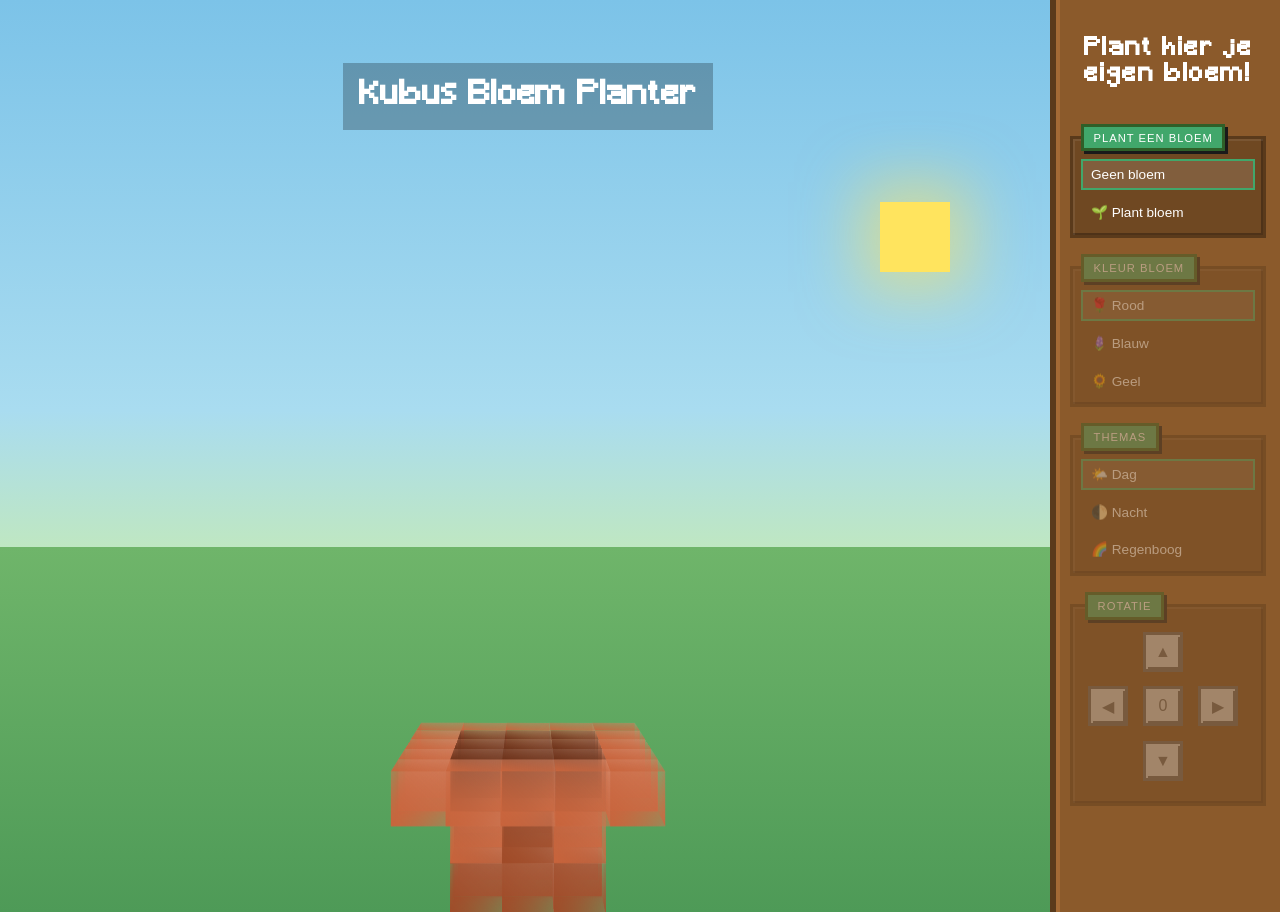
<file: index.html>
<!DOCTYPE html>
<html lang="en">
<head>
    <meta charset="UTF-8">
    <meta name="viewport" content="width=device-width, initial-scale=1.0">
    <title>Minecraft Bloem 3D</title>
    <link rel="stylesheet" href="style.css">
    <link rel="shortcut icon" href="flower-red.png">

</head>
<body>
    <header> 
        <h1>Kubus Bloem Planter</h1>
    </header>
    <!-- Background -->
    <main>
        <div class="sun"></div>
        <div class="rainbow">
            <!-- Rood -->
            <div class="rood" style="grid-area: 6/1"></div>
            <div class="rood" style="grid-area: 7/1"></div>
            <div class="rood" style="grid-area: 8/1"></div>
            <div class="rood" style="grid-area: 9/1"></div>
            <div class="rood" style="grid-area: 5/2"></div>
            <div class="rood" style="grid-area: 4/2"></div>
            <div class="rood" style="grid-area: 3/3"></div>
            <div class="rood" style="grid-area: 2/4"></div>
            <div class="rood" style="grid-area: 1/5"></div>
            <div class="rood" style="grid-area: 1/6"></div>
            <div class="rood" style="grid-area: 1/7"></div>
            <div class="rood" style="grid-area: 1/8"></div>
            <div class="rood" style="grid-area: 1/9"></div>
            <div class="rood" style="grid-area: 1/10"></div>
            <div class="rood" style="grid-area: 1/11"></div>
            <div class="rood" style="grid-area: 1/12"></div>
            <div class="rood" style="grid-area: 2/13"></div>
            <div class="rood" style="grid-area: 3/14"></div>
            <div class="rood" style="grid-area: 4/15"></div>
            <div class="rood" style="grid-area: 5/15"></div>
            <div class="rood" style="grid-area: 6/16"></div>
            <div class="rood" style="grid-area: 7/16"></div>
            <div class="rood" style="grid-area: 8/16"></div>
            <div class="rood" style="grid-area: 9/16"></div>

            <!-- Oranje -->
            <div class="oranje" style="grid-area: 6/2"></div>
            <div class="oranje" style="grid-area: 7/2"></div>
            <div class="oranje" style="grid-area: 8/2"></div>
            <div class="oranje" style="grid-area: 9/2"></div>
            <div class="oranje" style="grid-area: 5/3"></div>
            <div class="oranje" style="grid-area: 4/3"></div>
            <div class="oranje" style="grid-area: 3/4"></div>
            <div class="oranje" style="grid-area: 2/5"></div>
            <div class="oranje" style="grid-area: 2/6"></div>
            <div class="oranje" style="grid-area: 2/7"></div>
            <div class="oranje" style="grid-area: 2/8"></div>
            <div class="oranje" style="grid-area: 2/9"></div>
            <div class="oranje" style="grid-area: 2/10"></div>
            <div class="oranje" style="grid-area: 2/11"></div>
            <div class="oranje" style="grid-area: 2/12"></div>
            <div class="oranje" style="grid-area: 3/13"></div>
            <div class="oranje" style="grid-area: 4/14"></div>
            <div class="oranje" style="grid-area: 5/14"></div>
            <div class="oranje" style="grid-area: 6/15"></div>
            <div class="oranje" style="grid-area: 7/15"></div>
            <div class="oranje" style="grid-area: 8/15"></div>
            <div class="oranje" style="grid-area: 9/15"></div>

            <!-- Geel -->
            <div class="geel" style="grid-area: 6/3"></div>
            <div class="geel" style="grid-area: 7/3"></div>
            <div class="geel" style="grid-area: 8/3"></div>
            <div class="geel" style="grid-area: 9/3"></div>
            <div class="geel" style="grid-area: 5/4"></div>
            <div class="geel" style="grid-area: 4/4"></div>
            <div class="geel" style="grid-area: 3/5"></div>
            <div class="geel" style="grid-area: 3/6"></div>
            <div class="geel" style="grid-area: 3/7"></div>
            <div class="geel" style="grid-area: 3/8"></div>
            <div class="geel" style="grid-area: 3/9"></div>
            <div class="geel" style="grid-area: 3/10"></div>
            <div class="geel" style="grid-area: 3/11"></div>
            <div class="geel" style="grid-area: 3/12"></div>
            <div class="geel" style="grid-area: 4/13"></div>
            <div class="geel" style="grid-area: 5/13"></div>
            <div class="geel" style="grid-area: 6/14"></div>
            <div class="geel" style="grid-area: 7/14"></div>
            <div class="geel" style="grid-area: 8/14"></div>
            <div class="geel" style="grid-area: 9/14"></div>

            <!-- Groen -->
            <div class="groen" style="grid-area: 6/4"></div>
            <div class="groen" style="grid-area: 7/4"></div>
            <div class="groen" style="grid-area: 8/4"></div>
            <div class="groen" style="grid-area: 9/4"></div>
            <div class="groen" style="grid-area: 5/5"></div>
            <div class="groen" style="grid-area: 4/5"></div>
            <div class="groen" style="grid-area: 4/6"></div>
            <div class="groen" style="grid-area: 4/7"></div>
            <div class="groen" style="grid-area: 4/8"></div>
            <div class="groen" style="grid-area: 4/9"></div>
            <div class="groen" style="grid-area: 4/10"></div>
            <div class="groen" style="grid-area: 4/11"></div>
            <div class="groen" style="grid-area: 4/12"></div>
            <div class="groen" style="grid-area: 5/12"></div>
            <div class="groen" style="grid-area: 6/13"></div>
            <div class="groen" style="grid-area: 7/13"></div>
            <div class="groen" style="grid-area: 8/13"></div>
            <div class="groen" style="grid-area: 9/13"></div>

            <!-- Blauw -->
            <div class="blauw" style="grid-area: 6/5"></div>
            <div class="blauw" style="grid-area: 7/5"></div>
            <div class="blauw" style="grid-area: 8/5"></div>
            <div class="blauw" style="grid-area: 9/5"></div>
            <div class="blauw" style="grid-area: 5/6"></div>
            <div class="blauw" style="grid-area: 5/7"></div>
            <div class="blauw" style="grid-area: 5/8"></div>
            <div class="blauw" style="grid-area: 5/9"></div>
            <div class="blauw" style="grid-area: 5/10"></div>
            <div class="blauw" style="grid-area: 5/11"></div>
            <div class="blauw" style="grid-area: 6/12"></div>
            <div class="blauw" style="grid-area: 7/12"></div>
            <div class="blauw" style="grid-area: 8/12"></div>
            <div class="blauw" style="grid-area: 9/12"></div>

            <!-- Paars -->
            <div class="paars" style="grid-area: 6/6"></div>
            <div class="paars" style="grid-area: 7/6"></div>
            <div class="paars" style="grid-area: 8/6"></div>
            <div class="paars" style="grid-area: 9/6"></div>
            <div class="paars" style="grid-area: 6/7"></div>
            <div class="paars" style="grid-area: 6/8"></div>
            <div class="paars" style="grid-area: 6/9"></div>
            <div class="paars" style="grid-area: 6/10"></div>
            <div class="paars" style="grid-area: 6/11"></div>
            <div class="paars" style="grid-area: 7/11"></div>
            <div class="paars" style="grid-area: 8/11"></div>
            <div class="paars" style="grid-area: 9/11"></div>
        </div>
        <!-- Minecraft Bloem -->
        <section>
            <!-- START LAAG -->
                <div class="flower">
                    <!--  rij 1  -->
                    <cube>
                        <side></side> 
                        <side></side>
                        <side></side>
                        <side></side>
                        <side></side>
                        <side></side>
                    </cube>
                    <cube>
                        <side></side> 
                        <side></side>
                        <side></side>
                        <side></side>
                        <side></side>
                        <side></side>
                    </cube>
                    
                    <!--  rij 2  -->
                    <cube>
                        <side></side> 
                        <side></side>
                        <side></side>
                        <side></side>
                        <side></side>
                        <side></side>
                    </cube>
                    <cube>
                        <side></side> 
                        <side></side>
                        <side></side>
                        <side></side>
                        <side></side>
                        <side></side>
                    </cube>
                    <cube>
                        <side></side> 
                        <side></side>
                        <side></side>
                        <side></side>
                        <side></side>
                        <side></side>
                    </cube>
                    <cube>
                        <side></side> 
                        <side></side>
                        <side></side>
                        <side></side>
                        <side></side>
                        <side></side>
                    </cube>
                    <cube>
                        <side></side> 
                        <side></side>
                        <side></side>
                        <side></side>
                        <side></side>
                        <side></side>
                    </cube>
                    
                    <!--  rij 3  -->
                    <cube>
                        <side></side> 
                        <side></side>
                        <side></side>
                        <side></side>
                        <side></side>
                        <side></side>
                    </cube>
                    <cube>
                        <side></side> 
                        <side></side>
                        <side></side>
                        <side></side>
                        <side></side>
                        <side></side>
                    </cube>
                    <cube>
                        <side></side> 
                        <side></side>
                        <side></side>
                        <side></side>
                        <side></side>
                        <side></side>
                    </cube>
                    <cube>
                        <side></side> 
                        <side></side>
                        <side></side>
                        <side></side>
                        <side></side>
                        <side></side>
                    </cube>
                    <cube>
                        <side></side> 
                        <side></side>
                        <side></side>
                        <side></side>
                        <side></side>
                        <side></side>
                    </cube>
                    <cube>
                        <side></side> 
                        <side></side>
                        <side></side>
                        <side></side>
                        <side></side>
                        <side></side>
                    </cube>
                    
                    <!--  rij 4  -->
                    <cube>
                        <side></side> 
                        <side></side>
                        <side></side>
                        <side></side>
                        <side></side>
                        <side></side>
                    </cube>
                    <cube>
                        <side></side> 
                        <side></side>
                        <side></side>
                        <side></side>
                        <side></side>
                        <side></side>
                    </cube>
                    <cube>
                        <side></side> 
                        <side></side>
                        <side></side>
                        <side></side>
                        <side></side>
                        <side></side>
                    </cube>
                    <cube>
                        <side></side> 
                        <side></side>
                        <side></side>
                        <side></side>
                        <side></side>
                        <side></side>
                    </cube>
                    <cube>
                        <side></side> 
                        <side></side>
                        <side></side>
                        <side></side>
                        <side></side>
                        <side></side>
                    </cube>
                    
                    <!--  rij 5  -->
                    <cube>
                        <side></side> 
                        <side></side>
                        <side></side>
                        <side></side>
                        <side></side>
                        <side></side>
                    </cube>
                    <cube>
                        <side></side> 
                        <side></side>
                        <side></side>
                        <side></side>
                        <side></side>
                        <side></side>
                    </cube>
                    <cube>
                        <side></side> 
                        <side></side>
                        <side></side>
                        <side></side>
                        <side></side>
                        <side></side>
                    </cube>
                    
                    <!--  rij 6  -->
                    <cube>
                        <side></side> 
                        <side></side>
                        <side></side>
                        <side></side>
                        <side></side>
                        <side></side>
                    </cube>
                    
                    <!--  rij 7  -->
                    <cube>
                        <side></side> 
                        <side></side>
                        <side></side>
                        <side></side>
                        <side></side>
                        <side></side>
                    </cube>
                    
                    <!--  rij 8  -->
                    <cube>
                        <side></side> 
                        <side></side>
                        <side></side>
                        <side></side>
                        <side></side>
                        <side></side>
                    </cube>
                    
                    <!--  rij 9  -->
                    <cube>
                        <side></side> 
                        <side></side>
                        <side></side>
                        <side></side>
                        <side></side>
                        <side></side>
                    </cube>
                    <cube>
                        <side></side> 
                        <side></side>
                        <side></side>
                        <side></side>
                        <side></side>
                        <side></side>
                    </cube>
                    <cube>
                        <side></side> 
                        <side></side>
                        <side></side>
                        <side></side>
                        <side></side>
                        <side></side>
                    </cube>
                    <cube>
                        <side></side> 
                        <side></side>
                        <side></side>
                        <side></side>
                        <side></side>
                        <side></side>
                    </cube>
                    <cube>
                        <side></side> 
                        <side></side>
                        <side></side>
                        <side></side>
                        <side></side>
                        <side></side>
                    </cube>
                    
                    <!--  rij 10  -->
                    <cube>
                        <side></side> 
                        <side></side>
                        <side></side>
                        <side></side>
                        <side></side>
                        <side></side>
                    </cube>
                    <cube>
                        <side></side> 
                        <side></side>
                        <side></side>
                        <side></side>
                        <side></side>
                        <side></side>
                    </cube>
                    <cube>
                        <side></side> 
                        <side></side>
                        <side></side>
                        <side></side>
                        <side></side>
                        <side></side>
                    </cube>
                    
                    <!--  rij 11  -->
                    <cube>
                        <side></side> 
                        <side></side>
                        <side></side>
                        <side></side>
                        <side></side>
                        <side></side>
                    </cube>
                    <cube>
                        <side></side> 
                        <side></side>
                        <side></side>
                        <side></side>
                        <side></side>
                        <side></side>
                    </cube>

                <!-- TWEEDE LAAG: naar voren  -->

                    <!--  rij 1  -->
                    <cube>
                        <side></side> 
                        <side></side>
                        <side></side>
                        <side></side>
                        <side></side>
                        <side></side>
                    </cube>

                    <!--  rij 2  -->
                    <cube>
                        <side></side> 
                        <side></side>
                        <side></side>
                        <side></side>
                        <side></side>
                        <side></side>
                    </cube>
                    <cube>
                        <side></side> 
                        <side></side>
                        <side></side>
                        <side></side>
                        <side></side>
                        <side></side>
                    </cube>
                    <cube>
                        <side></side> 
                        <side></side>
                        <side></side>
                        <side></side>
                        <side></side>
                        <side></side>
                    </cube>

                    <!--  rij 3 -->
                    <cube>
                        <side></side> 
                        <side></side>
                        <side></side>
                        <side></side>
                        <side></side>
                        <side></side>
                    </cube>
                    <cube>
                        <side></side> 
                        <side></side>
                        <side></side>
                        <side></side>
                        <side></side>
                        <side></side>
                    </cube>
                    <cube>
                        <side></side> 
                        <side></side>
                        <side></side>
                        <side></side>
                        <side></side>
                        <side></side>
                    </cube>
                    <cube>
                        <side></side> 
                        <side></side>
                        <side></side>
                        <side></side>
                        <side></side>
                        <side></side>
                    </cube>

                    <!--  rij 4 -->
                    <cube>
                        <side></side> 
                        <side></side>
                        <side></side>
                        <side></side>
                        <side></side>
                        <side></side>
                    </cube>
                    <cube>
                        <side></side> 
                        <side></side>
                        <side></side>
                        <side></side>
                        <side></side>
                        <side></side>
                    </cube>

                    <!--  rij 5 -->
                    <cube>
                        <side></side> 
                        <side></side>
                        <side></side>
                        <side></side>
                        <side></side>
                        <side></side>
                    </cube>

                    <!--  rij 9 -->
                    <cube>
                        <side></side> 
                        <side></side>
                        <side></side>
                        <side></side>
                        <side></side>
                        <side></side>
                    </cube>

                    <!--  rij 10 -->
                    <cube>
                        <side></side> 
                        <side></side>
                        <side></side>
                        <side></side>
                        <side></side>
                        <side></side>
                    </cube>

                    <!--  rij 11 -->
                    <cube>
                        <side></side> 
                        <side></side>
                        <side></side>
                        <side></side>
                        <side></side>
                        <side></side>
                    </cube>
                    <cube>
                        <side></side> 
                        <side></side>
                        <side></side>
                        <side></side>
                        <side></side>
                        <side></side>
                    </cube>

                <!-- DERDE LAAG: naar voren -->

                    <!--  rij 2 -->
                    <cube>
                        <side></side> 
                        <side></side>
                        <side></side>
                        <side></side>
                        <side></side>
                        <side></side>
                    </cube>

                    <!--  rij 3  -->
                    <cube>
                        <side></side> 
                        <side></side>
                        <side></side>
                        <side></side>
                        <side></side>
                        <side></side>
                    </cube>
                    <cube>
                        <side></side> 
                        <side></side>
                        <side></side>
                        <side></side>
                        <side></side>
                        <side></side>
                    </cube>

                    <!--  rij 4  -->
                    <cube>
                        <side></side> 
                        <side></side>
                        <side></side>
                        <side></side>
                        <side></side>
                        <side></side>
                    </cube>

                    <!--  rij 10 -->
                    <cube>
                        <side></side> 
                        <side></side>
                        <side></side>
                        <side></side>
                        <side></side>
                        <side></side>
                    </cube>

                    <!--  rij 11  -->
                    <cube>
                        <side></side> 
                        <side></side>
                        <side></side>
                        <side></side>
                        <side></side>
                        <side></side>
                    </cube>

                <!-- TWEEDE LAAG: naar achter -->

                    <!--  rij 2 -->
                    <cube>
                        <side></side> 
                        <side></side>
                        <side></side>
                        <side></side>
                        <side></side>
                        <side></side>
                    </cube>
                    <cube>
                        <side></side> 
                        <side></side>
                        <side></side>
                        <side></side>
                        <side></side>
                        <side></side>
                    </cube>                
                    <cube>
                        <side></side> 
                        <side></side>
                        <side></side>
                        <side></side>
                        <side></side>
                        <side></side>
                    </cube>                

                    <!--  rij 3  -->
                    <cube>
                        <side></side> 
                        <side></side>
                        <side></side>
                        <side></side>
                        <side></side>
                        <side></side>
                    </cube>
                    <cube>
                        <side></side> 
                        <side></side>
                        <side></side>
                        <side></side>
                        <side></side>
                        <side></side>
                    </cube>
                    <cube>
                        <side></side> 
                        <side></side>
                        <side></side>
                        <side></side>
                        <side></side>
                        <side></side>
                    </cube>
                    <cube>
                        <side></side> 
                        <side></side>
                        <side></side>
                        <side></side>
                        <side></side>
                        <side></side>
                    </cube>                

                    <!--  rij 4  -->
                    <cube>
                        <side></side> 
                        <side></side>
                        <side></side>
                        <side></side>
                        <side></side>
                        <side></side>
                    </cube>
                    <cube>
                        <side></side> 
                        <side></side>
                        <side></side>
                        <side></side>
                        <side></side>
                        <side></side>
                    </cube>
                    <cube>
                        <side></side> 
                        <side></side>
                        <side></side>
                        <side></side>
                        <side></side>
                        <side></side>
                    </cube>
                    <cube>
                        <side></side> 
                        <side></side>
                        <side></side>
                        <side></side>
                        <side></side>
                        <side></side>
                    </cube>  

                    <!--  rij 10 -->
                    <cube>
                        <side></side> 
                        <side></side>
                        <side></side>
                        <side></side>
                        <side></side>
                        <side></side>
                    </cube>
                    <cube>
                        <side></side> 
                        <side></side>
                        <side></side>
                        <side></side>
                        <side></side>
                        <side></side>
                    </cube>
                    <cube>
                        <side></side> 
                        <side></side>
                        <side></side>
                        <side></side>
                        <side></side>
                        <side></side>
                    </cube>

                    <!--  rij 11  -->
                    <cube>
                        <side></side> 
                        <side></side>
                        <side></side>
                        <side></side>
                        <side></side>
                        <side></side>
                    </cube>

                <!-- DERDE LAAG: naar achter -->

                    <!--  rij 3 -->
                    <!-- <cube>
                        <side></side> 
                        <side></side>
                        <side></side>
                        <side></side>
                        <side></side>
                        <side></side>
                    </cube>
                    <cube>
                        <side></side> 
                        <side></side>
                        <side></side>
                        <side></side>
                        <side></side>
                        <side></side>
                    </cube> -->
                </div>

                <!-- POT -->
                <div class="pot">
                    <!-- rij 1: pot rand -->
                    <cube>
                        <side></side> 
                        <side></side> 
                        <side></side>
                        <side></side> 
                        <side></side> 
                        <side></side>
                    </cube>
                    <cube>
                        <side></side> 
                        <side></side> 
                        <side></side>
                        <side></side> 
                        <side></side> 
                        <side></side>
                    </cube>
                    <cube>
                        <side></side> 
                        <side></side> 
                        <side></side>
                        <side></side> 
                        <side></side> 
                        <side></side>
                    </cube>
                    <cube>
                        <side></side> 
                        <side></side> 
                        <side></side>
                        <side></side> 
                        <side></side> 
                        <side></side>
                    </cube>
                    <cube>
                        <side></side> 
                        <side></side> 
                        <side></side>
                        <side></side> 
                        <side></side> 
                        <side></side>
                    </cube>

                    <!-- rij 2: pot lichaam -->
                    <cube>
                        <side></side> 
                        <side></side> 
                        <side></side>
                        <side></side> 
                        <side></side> 
                        <side></side>
                    </cube>
                    <cube>
                        <side></side> 
                        <side></side> 
                        <side></side>
                        <side></side> 
                        <side></side> 
                        <side></side>
                    </cube>
                    <cube>
                        <side></side> 
                        <side></side> 
                        <side></side>
                        <side></side> 
                        <side></side> 
                        <side></side>
                    </cube>

                    <!-- rij 3: pot bodem -->
                    <cube>
                        <side></side> 
                        <side></side> 
                        <side></side>
                        <side></side> 
                        <side></side> 
                        <side></side>
                    </cube>
                    <cube>
                        <side></side> 
                        <side></side> 
                        <side></side>
                        <side></side> 
                        <side></side> 
                        <side></side>
                    </cube>
                    <cube>
                        <side></side> 
                        <side></side> 
                        <side></side>
                        <side></side> 
                        <side></side> 
                        <side></side>
                    </cube>

                <!-- TWEEDE LAAG: naar voren -->

                    <!-- rij 1: pot rand voren -->
                    <cube>
                        <side></side> 
                        <side></side> 
                        <side></side>
                        <side></side> 
                        <side></side> 
                        <side></side>
                    </cube>
                    <cube>
                        <side></side> 
                        <side></side> 
                        <side></side>
                        <side></side> 
                        <side></side> 
                        <side></side>
                    </cube>
                    <cube>
                        <side></side> 
                        <side></side> 
                        <side></side>
                        <side></side> 
                        <side></side> 
                        <side></side>
                    </cube>
                    <cube>
                        <side></side> 
                        <side></side> 
                        <side></side>
                        <side></side> 
                        <side></side> 
                        <side></side>
                    </cube>
                    <cube>
                        <side></side> 
                        <side></side> 
                        <side></side>
                        <side></side> 
                        <side></side> 
                        <side></side>
                    </cube>

                    <!-- rij 2: pot lichaam -->
                    <cube>
                        <side></side> 
                        <side></side> 
                        <side></side>
                        <side></side> 
                        <side></side> 
                        <side></side>
                    </cube>
                    <cube>
                        <side></side> 
                        <side></side> 
                        <side></side>
                        <side></side> 
                        <side></side> 
                        <side></side>
                    </cube>
                    <cube>
                        <side></side> 
                        <side></side> 
                        <side></side>
                        <side></side> 
                        <side></side> 
                        <side></side>
                    </cube>

                    <!-- rij 3: pot bodem -->
                    <cube>
                        <side></side> 
                        <side></side> 
                        <side></side>
                        <side></side> 
                        <side></side> 
                        <side></side>
                    </cube>
                    <cube>
                        <side></side> 
                        <side></side> 
                        <side></side>
                        <side></side> 
                        <side></side> 
                        <side></side>
                    </cube>
                    <cube>
                        <side></side> 
                        <side></side> 
                        <side></side>
                        <side></side> 
                        <side></side> 
                        <side></side>
                    </cube>

                <!-- DERDE LAAG: naar voren -->
                    <!-- rij 1: pot rand voren -->
                    <cube>
                        <side></side> 
                        <side></side> 
                        <side></side>
                        <side></side> 
                        <side></side> 
                        <side></side>
                    </cube>
                    <cube>
                        <side></side> 
                        <side></side> 
                        <side></side>
                        <side></side> 
                        <side></side> 
                        <side></side>
                    </cube>
                    <cube>
                        <side></side> 
                        <side></side> 
                        <side></side>
                        <side></side> 
                        <side></side> 
                        <side></side>
                    </cube>
                    <cube>
                        <side></side> 
                        <side></side> 
                        <side></side>
                        <side></side> 
                        <side></side> 
                        <side></side>
                    </cube>
                    <cube>
                        <side></side> 
                        <side></side> 
                        <side></side>
                        <side></side> 
                        <side></side> 
                        <side></side>
                    </cube>

                <!-- TWEEDE LAAG: naar achter -->

                    <!-- rij 1: pot rand achter -->
                    <cube>
                        <side></side> 
                        <side></side> 
                        <side></side>
                        <side></side> 
                        <side></side> 
                        <side></side>
                    </cube>
                    <cube>
                        <side></side> 
                        <side></side> 
                        <side></side>
                        <side></side> 
                        <side></side> 
                        <side></side>
                    </cube>
                    <cube>
                        <side></side> 
                        <side></side> 
                        <side></side>
                        <side></side> 
                        <side></side> 
                        <side></side>
                    </cube>
                    <cube>
                        <side></side> 
                        <side></side> 
                        <side></side>
                        <side></side> 
                        <side></side> 
                        <side></side>
                    </cube>
                    <cube>
                        <side></side> 
                        <side></side> 
                        <side></side>
                        <side></side> 
                        <side></side> 
                        <side></side>
                    </cube>

                    <!-- rij 2: pot lichaam achter -->
                    <cube>
                        <side></side> 
                        <side></side> 
                        <side></side>
                        <side></side> 
                        <side></side> 
                        <side></side>
                    </cube>
                    <cube>
                        <side></side> 
                        <side></side> 
                        <side></side>
                        <side></side> 
                        <side></side> 
                        <side></side>
                    </cube>
                    <cube>
                        <side></side> 
                        <side></side> 
                        <side></side>
                        <side></side> 
                        <side></side> 
                        <side></side>
                    </cube>

                    <!-- rij 3: pot bodem achter -->
                    <cube>
                        <side></side> 
                        <side></side> 
                        <side></side>
                        <side></side> 
                        <side></side> 
                        <side></side>
                    </cube>
                    <cube>
                        <side></side> 
                        <side></side> 
                        <side></side>
                        <side></side> 
                        <side></side> 
                        <side></side>
                    </cube>
                    <cube>
                        <side></side> 
                        <side></side> 
                        <side></side>
                        <side></side> 
                        <side></side> 
                        <side></side>
                    </cube>

                <!-- DERDE LAAG: naar achter -->
                    <!-- rij 1: pot rand achter -->
                    <cube>
                        <side></side> 
                        <side></side> 
                        <side></side>
                        <side></side> 
                        <side></side> 
                        <side></side>
                    </cube>
                    <cube>
                        <side></side> 
                        <side></side> 
                        <side></side>
                        <side></side> 
                        <side></side> 
                        <side></side>
                    </cube>
                    <cube>
                        <side></side> 
                        <side></side> 
                        <side></side>
                        <side></side> 
                        <side></side> 
                        <side></side>
                    </cube>
                    <cube>
                        <side></side> 
                        <side></side> 
                        <side></side>
                        <side></side> 
                        <side></side> 
                        <side></side>
                    </cube>
                    <cube>
                        <side></side> 
                        <side></side> 
                        <side></side>
                        <side></side> 
                        <side></side> 
                        <side></side>
                    </cube>
                </div>
        </section>
    </main>

    <aside>
        <button id="aside-toggle">☰</button>
        <h2>Plant hier je eigen bloem!</h2>
        <fieldset>
            <legend>Plant een bloem</legend>
                <input type="radio" name="plant" value="planten" id="planten" checked>
                <label for="planten">Geen bloem</label>
    
                <input type="radio" name="plant" value="geplant" id="geplant">
                <label for="geplant">🌱 Plant bloem</label>
        </fieldset>
        <fieldset>
            <legend>Kleur Bloem</legend>
                <input type="radio" name="bloem" value="rood" id="rood" checked>
                <label for="rood">🌹 Rood</label>
    
                <input type="radio" name="bloem" value="blauw" id="blauw">
                <label for="blauw">🪻 Blauw</label>

                <input type="radio" name="bloem" value="geel" id="geel">
                <label for="geel">🌻 Geel</label>
        </fieldset>

        <fieldset>
            <legend>Themas</legend>
                <input type="radio" name="tijd" id="dag" checked>
                <label for="dag">🌤️ Dag</label>

                <input type="radio" name="tijd" id="nacht">
                <label for="nacht">🌓 Nacht</label>

                <input type="radio" name="tijd" id="regenboog">
                <label for="regenboog">🌈 Regenboog</label>
        </fieldset>

        <fieldset>
            <legend>Rotatie</legend>
            <button class="knop" id="links">&#9664;</button>
            <button class="knop" id="omhoog">&#9650;</button>
            <button class="knop" id="nul">0</button>
            <button class="knop" id="omlaag">&#9660;</button>
            <button  class="knop" id="rechts">&#9654;</button>
        </fieldset>
    </aside>
    <script>
        // Aside menu uitklappen
        const toggle = document.getElementById('aside-toggle');
        const aside = document.querySelector('aside');

        toggle.addEventListener('click', () => {
            aside.classList.toggle('open');
        });

        // Buttons rotatie 
        const section = document.querySelector('section');  // haalt section op

        // geeft waardes aan de rotates
        let rotateY = 0; 
        let rotateX = 0;
        let rotateZ = 0;

         // maakt dynamische rotate zodat de waardes vanuit de id kunnen opgehaalt worden
        function update() {
            section.style.transform = `rotateY(${rotateY}deg) rotateX(${rotateX}deg) translateZ(${rotateZ}px)`;
        }

        // haalt de id op als er op geklikt wordt dan wordt de rotate aangesproken met de functie hierboven () zijn leeg omdat er geen extra event aan toegevoegd hoeft te worden? 
        document.getElementById('links').addEventListener('click', () => { rotateY += 45; update(); }); 
        document.getElementById('rechts').addEventListener('click', () => { rotateY -= 45; update(); });
        document.getElementById('omhoog').addEventListener('click', () => { rotateZ += 45; update(); });
        document.getElementById('omlaag').addEventListener('click', () => { rotateZ -= 45; update(); });
        document.getElementById('nul').addEventListener('click', () => { rotateY = 0; rotateX = 0; rotateZ = 0;update(); });
        // Bron: Jad voorbeeld in de workshops tijdens meesterschap
    </script>
</body>
</html>
</file>
<file: style.css>
@font-face {
    font-family: 'minecraft-font';
    src: url('fonts/minecraft.ttf'); 
}

/* BRON: Voor de uitleg en indeling van de @layers:  https://css-tricks.com/css-cascade-layers/ */

/* LAYER VOLGORDE - latere layers winnen bij conflicten */
@layer reset, colors, base, layout, components, themes, utilities;

/* RESET - basis layout dingen*/
@layer reset {
    *, *::before, *::after {
        box-sizing: border-box;
    }
 
    body {
        margin: 0;
    }
}

/* COLORS - kleuren */
@layer colors {
    :root {
        /* tekst */
        --color-text: #fff;
 
        /* bloem kleuren */
        --f1-light-red: rgb(236, 38, 38);
        --f1-red:       rgb(180, 28, 28);
        --f1-dark-red:  rgb(114, 12, 12);
 
        --f1-green:      rgb(8, 124, 58);
        --f1-dark-green: rgb(11, 95, 19);

        --pot-light: rgb(200, 100, 60);
        --pot-mid:   rgb(160, 75, 40);
        --pot-dark:  rgb(110, 50, 25);
 
        /* control panel kleuren */
        /* BRON: ChatGPT prompt: Geef voor mijn ontwerp minecraft kleuren */
        --color-sky:        #a4d0ed;
        --color-grass:      #41a76b;
        --color-grass-dark: #2f5f28;
        --color-dirt:       #8b5a2b;
        --color-dirt-dark:  #5a3a1b;
        --color-dirt-light: #a36a35;
        --color-stone:      #c6c6c6;
        --color-stone-dark: #5c5c5c;
    }
}

/* BASE - typografie en basis elementen */
@layer base {
    body {
        background: linear-gradient(rgb(124, 195, 232) 0%, rgb(169, 220, 240) 45%, rgb(191, 231, 194) 60%, rgb(111, 181, 106) 60%, rgb(78, 154, 87) 100%);
        font-family: Arial, Helvetica, sans-serif;
    }

    /* --- Zon & Maan --- */
    main div.sun {
        position: absolute;
        top: 10px;
        right: 10%;
        width: 70px;
        height: 70px;
        background: rgb(255, 228, 94);
        box-shadow: rgba(255, 228, 94, 0.55) 0px 0px 60px 20px;
    }

    /* --- Regenboog --- */
    .rainbow {
        display: none;
        position: absolute;
        left: 0;
        right: 0;
        top: 190px;
        margin-inline: auto;
        width: fit-content;
        display: grid;
        grid-template-columns: repeat(16, 1rem);
        grid-template-rows: repeat(9, 1rem);
        opacity: 0; /*zorgt ervoor dat hij niet laat zien, opacity wordt 1 als regenboog gecheckt is*/
        pointer-events: none;
    }

    h1 {
        font-family: 'minecraft-font';
        margin: 1em auto;
        background-color: rgba(0, 0, 0, 0.25);
        padding: 0.5em;
        text-align: center;
        color: var(--color-text);
        letter-spacing: 0.05rem;
    }
 
    h2 {
        font-family: 'minecraft-font';
        color: var(--color-text);
        text-align: center;
        letter-spacing: 0.1rem;
    }
 
    fieldset {
        border: 3px solid var(--color-dirt-dark);
        padding: 0.5rem;
    }
 
    legend {
        padding: 0.3rem 0.6rem;
        color: var(--color-text);
        text-transform: uppercase;
        letter-spacing: 1px;
        font-size: 0.7rem;
    }
 
    input[type="radio"] {
        display: none;
    }
}

/* LAYOUT - pagina structuur en grid */
@layer layout {
    body {
        display: grid;
        grid-template-columns: 1fr 14rem;
        grid-template-rows: 12rem auto;
    }
 
    header {
        grid-area: 1 / 1;
        display: flex;
        justify-content: center;
        align-items: center;
    }
 
    main {
        perspective: 60em;
        min-height: 80dvh;
        grid-area: 2 / 1;
    }
 
    aside {
        grid-area: span 2 / 2;
        display: flex;
        flex-direction: column;
        gap: 1rem;
        padding: 1rem 0.75rem;
    }
 
    /* 3D context voor alles binnen main */
    main, main * {
        transform-style: preserve-3d;
    }
}

/* COMPONENTS - herbruikbare UI-onderdelen */
@layer components {
 
    /* --- Bloem grid --- */
    section {
        --s: 2em;

        width: 100%;
        height: 100%;
        display: grid;
        grid-template-columns: repeat(7, var(--s));
        grid-template-rows: auto auto;
        place-items: center;
        place-content: center;

        transition: 1.5s ease;
    }

    .flower {
        grid-column: 1 / -1;
        display: grid;
        grid-template-columns: repeat(7, var(--s));
        grid-template-rows: repeat(11, var(--s));
        place-items: center;

        scale: 0;
        transition: scale 0.6s;
    }

    html:has(#geplant:checked) .flower {
        scale: 1;
    }

    .pot {
        grid-column: 1 / -1;
        display: grid;
        grid-template-columns: repeat(7, var(--s));
        grid-template-rows: repeat(3, var(--s));
        place-items: center;
    }
 
   /* --- Kubus --- */
    /* BRON: samen met Sanne calculaties gemaakt */
    cube {
        width: var(--s);
        aspect-ratio: 1;
        display: grid;
    }

    cube:hover {
        translate: 0px 10px;
    }
 
    .flower cube {
        /* START LAAG */
        &:nth-of-type(1)  { --color: var(--f1-red);        grid-area: 1/4; } /* rij 1 */
        &:nth-of-type(2)  { --color: var(--f1-red);        grid-area: 1/5; } /* rij 1 */

        &:nth-of-type(3)  { --color: var(--f1-red);        grid-area: 2/2; } /* rij 2 */
        &:nth-of-type(4)  { --color: var(--f1-dark-red);   grid-area: 2/3; } /* rij 2 */
        &:nth-of-type(5)  { --color: var(--f1-red);        grid-area: 2/4; } /* rij 2 */
        &:nth-of-type(6)  { --color: var(--f1-red);        grid-area: 2/5; } /* rij 2 */
        &:nth-of-type(7)  { --color: var(--f1-light-red);  grid-area: 2/6; } /* rij 2 */

        &:nth-of-type(8)  { --color: var(--f1-red);        grid-area: 3/1; } /* rij 3 */
        &:nth-of-type(9)  { --color: var(--f1-red);        grid-area: 3/2; } /* rij 3 */
        &:nth-of-type(10) { --color: var(--f1-red);        grid-area: 3/3; } /* rij 3 */
        &:nth-of-type(11) { --color: var(--f1-dark-red);   grid-area: 3/4; } /* rij 3 */
        &:nth-of-type(12) { --color: var(--f1-red);        grid-area: 3/5; } /* rij 3 */
        &:nth-of-type(13) { --color: var(--f1-dark-red);   grid-area: 3/6; } /* rij 3 */

        &:nth-of-type(14) { --color: var(--f1-light-red);  grid-area: 4/1; } /* rij 4 */
        &:nth-of-type(15) { --color: var(--f1-light-red);  grid-area: 4/2; } /* rij 4 */
        &:nth-of-type(16) { --color: var(--f1-red);        grid-area: 4/3; } /* rij 4 */
        &:nth-of-type(17) { --color: var(--f1-dark-red);   grid-area: 4/4; } /* rij 4 */
        &:nth-of-type(18) { --color: var(--f1-dark-red);   grid-area: 4/5; } /* rij 4 */

        &:nth-of-type(19) { --color: var(--f1-light-red);  grid-area: 5/2; } /* rij 5 */
        &:nth-of-type(20) { --color: var(--f1-green);      grid-area: 5/3; } /* rij 5 */
        &:nth-of-type(21) { --color: var(--f1-dark-green); grid-area: 5/4; } /* rij 5 */

        &:nth-of-type(22) { --color: var(--f1-green);      grid-area: 6/4; } /* rij 6 */

        &:nth-of-type(23) { --color: var(--f1-green);      grid-area: 7/4; } /* rij 7 */

        &:nth-of-type(24) { --color: var(--f1-green);      grid-area: 8/4; } /* rij 8 */

        &:nth-of-type(25) { --color: var(--f1-dark-green); grid-area: 9/1; } /* rij 9 */
        &:nth-of-type(26) { --color: var(--f1-green);      grid-area: 9/2; } /* rij 9 */
        &:nth-of-type(27) { --color: var(--f1-green);      grid-area: 9/4; } /* rij 9 */
        &:nth-of-type(28) { --color: var(--f1-green);      grid-area: 9/6; } /* rij 9 */
        &:nth-of-type(29) { --color: var(--f1-green);      grid-area: 9/7; } /* rij 9 */

        &:nth-of-type(30) { --color: var(--f1-dark-green); grid-area: 10/2; } /* rij 10 */
        &:nth-of-type(31) { --color: var(--f1-dark-green); grid-area: 10/4; } /* rij 10 */
        &:nth-of-type(32) { --color: var(--f1-green);      grid-area: 10/5; } /* rij 10 */

        &:nth-of-type(33) { --color: var(--f1-green);      grid-area: 11/3; } /* rij 11 */
        &:nth-of-type(34) { --color: var(--f1-dark-green); grid-area: 11/4; } /* rij 11 */
 
        /* TWEEDE LAAG: naar voren */
        &:nth-of-type(35) { --color: var(--f1-light-red);  grid-area: 1/4;  translate: 0 0 var(--s); } /* rij 1 */

        &:nth-of-type(36) { --color: var(--f1-red);        grid-area: 2/3;  translate: 0 0 var(--s); } /* rij 2 */
        &:nth-of-type(37) { --color: var(--f1-red);        grid-area: 2/4;  translate: 0 0 var(--s); } /* rij 2 */
        &:nth-of-type(38) { --color: var(--f1-red);        grid-area: 2/5;  translate: 0 0 var(--s); } /* rij 2 */

        &:nth-of-type(39) { --color: var(--f1-light-red);  grid-area: 3/2;  translate: 0 0 var(--s); } /* rij 3 */
        &:nth-of-type(40) { --color: var(--f1-red);        grid-area: 3/3;  translate: 0 0 var(--s); } /* rij 3 */
        &:nth-of-type(41) { --color: var(--f1-red);        grid-area: 3/4;  translate: 0 0 var(--s); } /* rij 3 */
        &:nth-of-type(42) { --color: var(--f1-dark-red);   grid-area: 3/5;  translate: 0 0 var(--s); } /* rij 3 */

        &:nth-of-type(43) { --color: var(--f1-red);        grid-area: 4/3;  translate: 0 0 var(--s); } /* rij 4 */
        &:nth-of-type(44) { --color: var(--f1-dark-red);   grid-area: 4/4;  translate: 0 0 var(--s); } /* rij 4 */

        &:nth-of-type(45) { --color: var(--f1-dark-red);   grid-area: 5/4;  translate: 0 0 var(--s); } /* rij 5 */

        &:nth-of-type(46) { --color: var(--f1-green);      grid-area: 9/6;  translate: 0 0 var(--s); } /* rij 9 */

        &:nth-of-type(47) { --color: var(--f1-dark-green); grid-area: 10/5; translate: 0 0 var(--s); } /* rij 10 */

        &:nth-of-type(48) { --color: var(--f1-dark-green); grid-area: 11/3; translate: 0 0 var(--s); } /* rij 11 */
        &:nth-of-type(49) { --color: var(--f1-dark-green); grid-area: 11/4; translate: 0 0 var(--s); } /* rij 11 */
 
        /* DERDE LAAG: naar voren */
        &:nth-of-type(50) { --color: var(--f1-light-red);  grid-area: 2/4;  translate: 0 0 calc(var(--s) * 2); } /* rij 2 */

        &:nth-of-type(51) { --color: var(--f1-red);        grid-area: 3/3;  translate: 0 0 calc(var(--s) * 2); } /* rij 3 */
        &:nth-of-type(52) { --color: var(--f1-red);        grid-area: 3/4;  translate: 0 0 calc(var(--s) * 2); } /* rij 3 */

        &:nth-of-type(53) { --color: var(--f1-dark-red);   grid-area: 4/4;  translate: 0 0 calc(var(--s) * 2); } /* rij 4 */
 
        /* TWEEDE LAAG: naar achter */
        &:nth-of-type(54) { --color: var(--f1-light-red);  grid-area: 2/3;  translate: 0 0 calc(var(--s) * -1); } /* rij 2 */
        &:nth-of-type(55) { --color: var(--f1-light-red);  grid-area: 2/4;  translate: 0 0 calc(var(--s) * -1); } /* rij 2 */
        &:nth-of-type(56) { --color: var(--f1-red);        grid-area: 2/5;  translate: 0 0 calc(var(--s) * -1); } /* rij 2 */

        &:nth-of-type(57) { --color: var(--f1-light-red);  grid-area: 3/2;  translate: 0 0 calc(var(--s) * -1); } /* rij 3 */
        &:nth-of-type(58) { --color: var(--f1-red);        grid-area: 3/3;  translate: 0 0 calc(var(--s) * -1); } /* rij 3 */
        &:nth-of-type(59) { --color: var(--f1-red);        grid-area: 3/4;  translate: 0 0 calc(var(--s) * -1); } /* rij 3 */
        &:nth-of-type(60) { --color: var(--f1-red);        grid-area: 3/5;  translate: 0 0 calc(var(--s) * -1); } /* rij 3 */

        &:nth-of-type(61) { --color: var(--f1-light-red);  grid-area: 4/2;  translate: 0 0 calc(var(--s) * -1); } /* rij 4 */
        &:nth-of-type(62) { --color: var(--f1-red);        grid-area: 4/3;  translate: 0 0 calc(var(--s) * -1); } /* rij 4 */
        &:nth-of-type(63) { --color: var(--f1-red);        grid-area: 4/4;  translate: 0 0 calc(var(--s) * -1); } /* rij 4 */
        &:nth-of-type(64) { --color: var(--f1-dark-red);   grid-area: 4/5;  translate: 0 0 calc(var(--s) * -1); } /* rij 4 */

        &:nth-of-type(65) { --color: var(--f1-dark-green); grid-area: 10/3; translate: 0 0 calc(var(--s) * -1); } /* rij 10 */
        &:nth-of-type(66) { --color: var(--f1-green);      grid-area: 10/4; translate: 0 0 calc(var(--s) * -1); } /* rij 10 */
        &:nth-of-type(67) { --color: var(--f1-dark-green); grid-area: 10/5; translate: 0 0 calc(var(--s) * -1); } /* rij 10 */

        &:nth-of-type(68) { --color: var(--f1-green);      grid-area: 11/4; translate: 0 0 calc(var(--s) * -1); } /* rij 11 */
 
        /* DERDE LAAG: naar achter */
        &:nth-of-type(69) { --color: var(--f1-red); grid-area: 3/4; translate: 0 0 calc(var(--s) * -2); } /* rij 3 */
        &:nth-of-type(70) { --color: var(--f1-red); grid-area: 3/5; translate: 0 0 calc(var(--s) * -2); } /* rij 3 */
    }

    .pot cube {
        /* POT */
        /* rij 1: rand */
        &:nth-of-type(1) { --color: var(--pot-light); grid-area: 1/2; }
        &:nth-of-type(2) { --color: var(--pot-dark);   grid-area: 1/3; }
        &:nth-of-type(3) { --color: var(--pot-dark); grid-area: 1/4; }
        &:nth-of-type(4) { --color: var(--pot-dark);   grid-area: 1/5; }
        &:nth-of-type(5) { --color: var(--pot-light); grid-area: 1/6; }

        /* rij 2: lichaam */
        &:nth-of-type(6)  { --color: var(--pot-mid);  grid-area: 2/3; }
        &:nth-of-type(7)  { --color: var(--pot-dark); grid-area: 2/4; }
        &:nth-of-type(8)  { --color: var(--pot-mid);  grid-area: 2/5; }

        /* rij 3: bodem */
        &:nth-of-type(9)  { --color: var(--pot-mid); grid-area: 3/3; }
        &:nth-of-type(10) { --color: var(--pot-mid); grid-area: 3/4; }
        &:nth-of-type(11) { --color: var(--pot-mid); grid-area: 3/5; }

        /* TWEEDE LAAG: naar voren */
        /* rij 1: rand */
        &:nth-of-type(12) { --color: var(--pot-light); grid-area: 1/2; translate: 0 0 var(--s); }
        &:nth-of-type(13) { --color: var(--pot-dark);   grid-area: 1/3; translate: 0 0 var(--s); }
        &:nth-of-type(14) { --color: var(--pot-dark); grid-area: 1/4; translate: 0 0 var(--s); }
        &:nth-of-type(15) { --color: var(--pot-dark);   grid-area: 1/5; translate: 0 0 var(--s); }
        &:nth-of-type(16) { --color: var(--pot-light); grid-area: 1/6; translate: 0 0 var(--s); }

        /* rij 2: lichaam */
        &:nth-of-type(17)  { --color: var(--pot-light);  grid-area: 2/3; translate: 0 0 var(--s); }
        &:nth-of-type(18)  { --color: var(--pot-mid); grid-area: 2/4; translate: 0 0 var(--s); }
        &:nth-of-type(19)  { --color: var(--pot-light);  grid-area: 2/5; translate: 0 0 var(--s); }

        /* rij 3: bodem */
        &:nth-of-type(20)  { --color: var(--pot-mid); grid-area: 3/3; translate: 0 0 var(--s); }
        &:nth-of-type(21) { --color: var(--pot-mid); grid-area: 3/4; translate: 0 0 var(--s); }
        &:nth-of-type(22) { --color: var(--pot-mid); grid-area: 3/5; translate: 0 0 var(--s); }

        /* DERDE LAAG: naar voren */
        /* rij 1: rand */
        &:nth-of-type(23) { --color: var(--pot-light); grid-area: 1/2; translate: 0 0 calc(var(--s) * 2); }
        &:nth-of-type(24) { --color: var(--pot-light); grid-area: 1/3; translate: 0 0 calc(var(--s) * 2); }
        &:nth-of-type(25) { --color: var(--pot-light); grid-area: 1/4; translate: 0 0 calc(var(--s) * 2); }
        &:nth-of-type(26) { --color: var(--pot-light); grid-area: 1/5; translate: 0 0 calc(var(--s) * 2); }
        &:nth-of-type(27) { --color: var(--pot-light); grid-area: 1/6; translate: 0 0 calc(var(--s) * 2); }

        /* TWEEDE LAAG: naar achter */
        /* rij 1: rand */
        &:nth-of-type(28) { --color: var(--pot-light); grid-area: 1/2; translate: 0 0 calc(var(--s) * -1); }
        &:nth-of-type(29) { --color: var(--pot-dark); grid-area: 1/3; translate: 0 0 calc(var(--s) * -1); }
        &:nth-of-type(30) { --color: var(--pot-dark); grid-area: 1/4; translate: 0 0 calc(var(--s) * -1); }
        &:nth-of-type(31) { --color: var(--pot-dark); grid-area: 1/5; translate: 0 0 calc(var(--s) * -1); }
        &:nth-of-type(32) { --color: var(--pot-light); grid-area: 1/6; translate: 0 0 calc(var(--s) * -1); }

        /* rij 2: lichaam */
        &:nth-of-type(33)  { --color: var(--pot-light); grid-area: 2/3; translate: 0 0 calc(var(--s) * -1);}
        &:nth-of-type(34)  { --color: var(--pot-mid); grid-area: 2/4; translate: 0 0 calc(var(--s) * -1); }
        &:nth-of-type(35)  { --color: var(--pot-light); grid-area: 2/5; translate: 0 0 calc(var(--s) * -1); }

        /* rij 3: bodem */
        &:nth-of-type(36)  { --color: var(--pot-mid); grid-area: 3/3; translate: 0 0 calc(var(--s) * -1); }
        &:nth-of-type(37) { --color: var(--pot-mid); grid-area: 3/4; translate: 0 0 calc(var(--s) * -1); }
        &:nth-of-type(38) { --color: var(--pot-mid); grid-area: 3/5; translate: 0 0 calc(var(--s) * -1); }

        /* DERDE LAAG: naar achter */
        /* rij 1: rand */
        &:nth-of-type(39) { --color: var(--pot-light); grid-area: 1/2; translate: 0 0 calc(var(--s) * -2); }
        &:nth-of-type(40) { --color: var(--pot-light); grid-area: 1/3; translate: 0 0 calc(var(--s) * -2);}
        &:nth-of-type(41) { --color: var(--pot-light); grid-area: 1/4; translate: 0 0 calc(var(--s) * -2); }
        &:nth-of-type(42) { --color: var(--pot-light); grid-area: 1/5; translate: 0 0 calc(var(--s) * -2); }
        &:nth-of-type(43) { --color: var(--pot-light); grid-area: 1/6; translate: 0 0 calc(var(--s) * -2); }
    }

    /* --- Kubus zijkanten --- */
    /* BRON: samen met Sanne gemaakt */
    side {
        grid-area: 1/1;
        width: 100%;
        aspect-ratio: 1;
        background-image: linear-gradient(45deg, var(--color, white), #fff1); /* gradient simuleert lichtinval */
 
        &:nth-of-type(1) /* voorkant */  { transform: translateZ(calc(var(--s) / 2)); }
        &:nth-of-type(2) /* rechts */    { transform: rotateY(90deg)  translateZ(calc(var(--s) / 2)); }
        &:nth-of-type(3) /* achter */    { transform: rotateY(180deg) translateZ(calc(var(--s) / 2)); }
        &:nth-of-type(4) /* links */     { transform: rotateY(270deg) translateZ(calc(var(--s) / 2)); }
        &:nth-of-type(5) /* boven */     { transform: rotateX(90deg)  translateZ(calc(var(--s) / 2)); }
        &:nth-of-type(6) /* onder */     { transform: rotateX(-90deg) translateZ(calc(var(--s) / 2)); }
    }
 
    /* --- Control panel --- */
    aside {
        background: var(--color-dirt);
        box-shadow:
            inset 4px 0 0 var(--color-dirt-light),
            -6px 0 0 var(--color-dirt-dark);
    }

    fieldset {
        background: rgba(0, 0, 0, 0.2);
        box-shadow:
            inset 2px 2px 0 rgba(255, 255, 255, 0.08),
            inset -2px -2px 0 rgba(0, 0, 0, 0.3);
        display: flex;
        flex-direction: column;
        gap: 0.4rem;
    }
 
    legend {
        background: var(--color-grass);
        border: 3px solid var(--color-grass-dark);
        box-shadow: 3px 3px 0 #1a1a1a;
    }
 
    /* labels voor bloem + tijd fieldsets */
    fieldset:nth-of-type(1) label,
    fieldset:nth-of-type(2) label,
    fieldset:nth-of-type(3) label  {
        display: flex;
        align-items: center;
        gap: 0.5rem;
        padding: 0.35rem 0.5rem;
        color: var(--color-text);
        font-size: 0.85rem;
        border: 2px solid transparent;
        cursor: pointer;
 
        &:hover {
            background: rgba(255, 255, 255, 0.07);
        }
    }
 
    fieldset:nth-of-type(1) input[type="radio"]:checked + label,
    fieldset:nth-of-type(2) input[type="radio"]:checked + label, 
    fieldset:nth-of-type(3) input[type="radio"]:checked + label{
        background: rgba(255, 255, 255, 0.12);
        border-color: var(--color-grass);
    }
 
    /* rotatie fieldset als pijlen-grid */
    fieldset:nth-of-type(4) {
        display: grid;
        grid-template-columns: repeat(3, 50px);
        grid-template-rows: repeat(3, 50px);
        gap: 0.3rem;
        padding: 0.75rem;
        place-content: center;
 
        & button:nth-of-type(1) { grid-area: 2/1; }
        & button:nth-of-type(2) { grid-area: 1/2; }
        & button:nth-of-type(3) { grid-area: 2/2; }
        & button:nth-of-type(4) { grid-area: 3/2; }
        & button:nth-of-type(5) { grid-area: 2/3; }
    }

    button.knop {
        background: none;
        border: none;
        padding: 0;
        cursor: pointer;
        display: flex;
        align-items: center;
        justify-content: center;
        width: 2.5rem;
        height: 2.5rem;
        font-size: 1rem;
        background: var(--color-stone);
        border: 3px solid var(--color-stone-dark);
        color: var(--color-stone-dark);
        box-shadow:
            inset 2px 2px 0 var(--color-stone),
            inset -2px -2px 0 var(--color-stone-dark); /* BRON: Claude 'ik krijg de radio button niet gestijld, kan je me helpen?' */
        cursor: pointer;
    }
 
    button.knop:hover {
        transform: scale(1.1);
    }
 
    button.knop:focus {
        background: var(--color-grass);
        border-color: var(--color-grass-dark);
        color: var(--color-text);
        box-shadow:
            inset 2px 2px 0 var(--color-grass),
            inset -2px -2px 0 var(--color-grass-dark);
    }

    /* disable fieldsets 2, 3, 4 als geen bloem geplant */
    fieldset:nth-of-type(2),
    fieldset:nth-of-type(3),
    fieldset:nth-of-type(4) {
        opacity: 0.4;
        pointer-events: none;
        transition: opacity 0.3s ease;
    }

    html:has(#geplant:checked) fieldset:nth-of-type(2),
    html:has(#geplant:checked) fieldset:nth-of-type(3),
    html:has(#geplant:checked) fieldset:nth-of-type(4) {
        opacity: 1;
        pointer-events: auto;
    }
}
 
/* THEMES - kleur en themawisselingen van de control panel */
@layer themes {

    /* bloem: blauw */
    html:has(#blauw:checked) cube {
        --f1-light-red: rgb(100, 149, 237);
        --f1-red:       rgb(30, 90, 180);
        --f1-dark-red:  rgb(10, 40, 120);
    }
 
    /* bloem: geel */
    html:has(#geel:checked) cube {
        --f1-light-red: rgb(255, 230, 80);
        --f1-red:       rgb(220, 170, 0);
        --f1-dark-red:  rgb(150, 100, 0);
    }
 
    /* nacht thema */
    html:has(#nacht:checked) {
        --color-sky:        #0d1b2a;
        --color-grass:      #1a3a22;
        --color-grass-dark: #0d2212;
        --color-dirt:       #3a2510;
        --color-dirt-dark:  #1e1208;
        --color-dirt-light: #5a3820;
        --color-stone:      #444;
        --color-stone-dark: #222;
    }
 
    html:has(#nacht:checked) body {
        background: linear-gradient(rgb(30, 50, 90) 0%, rgb(50, 70, 120) 45%, rgb(30, 60, 30) 60%, rgb(25, 55, 25) 60%, rgb(20, 45, 20) 100%);
    }

    html:has(#nacht:checked) main div.sun {
        background: rgb(200, 200, 255);
        box-shadow: rgba(200, 200, 255, 0.55) 0px 0px 60px 20px;
    }
 
    html:has(#nacht:checked) main .pot {
        --pot-light: rgb(150, 63, 28);
        --pot-mid:   rgb(114, 43, 12);
        --pot-dark:  rgb(58, 23, 8);
    }
    html:has(#regenboog:checked) .rainbow {
        opacity: 0.5;
    }

    html:has(#regenboog:checked) .rainbow div {
        animation: fadeIn 0.3s ease forwards;
        opacity: 0;
    }
    
    html:has(#regenboog:checked) .rainbow .rood { background: rgb(255, 80, 80); }
    html:has(#regenboog:checked) .rainbow .oranje { background: rgb(255, 160, 40); }
    html:has(#regenboog:checked) .rainbow .geel { background: rgb(255, 220, 40); }
    html:has(#regenboog:checked) .rainbow .groen { background: rgb(80, 200, 80); }
    html:has(#regenboog:checked) .rainbow .blauw { background: rgb(60, 160, 220); }
    html:has(#regenboog:checked) .rainbow .paars { background: rgb(120, 80, 200); }
    /* BRON: Claude 'geef mij regenboog kleuren voor een minecraft regenboog, kleuren rood oranje geel groen blauw paars in css' */

    html:has(#regenboog:checked) .rainbow .rood   { animation-delay: 1.4s; }
    html:has(#regenboog:checked) .rainbow .oranje { animation-delay: 1.1s; }
    html:has(#regenboog:checked) .rainbow .geel   { animation-delay: 0.8s; }
    html:has(#regenboog:checked) .rainbow .groen  { animation-delay: 0.6s; }
    html:has(#regenboog:checked) .rainbow .blauw  { animation-delay: 0.4s; }
    html:has(#regenboog:checked) .rainbow .paars  { animation-delay: 0.2s; }

    @keyframes fadeIn {
        to { opacity: 1; }
    }
}
 
/* UTILITIES - responsive overrides */
@layer utilities {

    /* Normaal Mobile first onwerpen maar deze functie hoeft alleen op mobiel gebruikt te worden!!  */
    @media (max-width: 599px) {
        aside {
            position: fixed;
            right: 0;
            top: 0;
            height: 100dvh;
            width: 14rem;
            z-index: 10;
            transform: translateX(90%);
            transition: transform 0.3s ease;
        }

        aside.open {
            transform: translateX(0);
        }

        #aside-toggle {
            position: absolute;
            left: -2.5rem;
            top: 10%;
            transform: translateY(-50%);
            width: 2.5rem;
            height: 4rem;
            background: var(--color-dirt);
            border: none;
            color: var(--color-text);
            box-shadow:
                inset 4px 0 0 var(--color-dirt-light),
                -6px 0 0 var(--color-dirt-dark);
        }
        /* Geinspireerd op header nav van portfolio */
    }

    /* Desktop */
    @media (min-width: 600px) {
        .rainbow {
            top: 100px;
            grid-template-columns: repeat(16, 1.6rem);
            grid-template-rows: repeat(9, 1.6rem);
        }

        #aside-toggle {
            display: none;
        }
    }

    @media (min-width: 800px) {
        .rainbow {
            top: 0px;
            grid-template-columns: repeat(16, 2.2rem);
            grid-template-rows: repeat(9, 2.2rem);
        }

        section {
            --s: 2.5em;
        }
    }

    @media (min-width: 1200px) {
        .rainbow {
            grid-template-columns: repeat(16, 2.7rem);
            grid-template-rows: repeat(9, 2.7rem);
        }

        section {
            --s: 3em;
        }
    }
}
</file>
